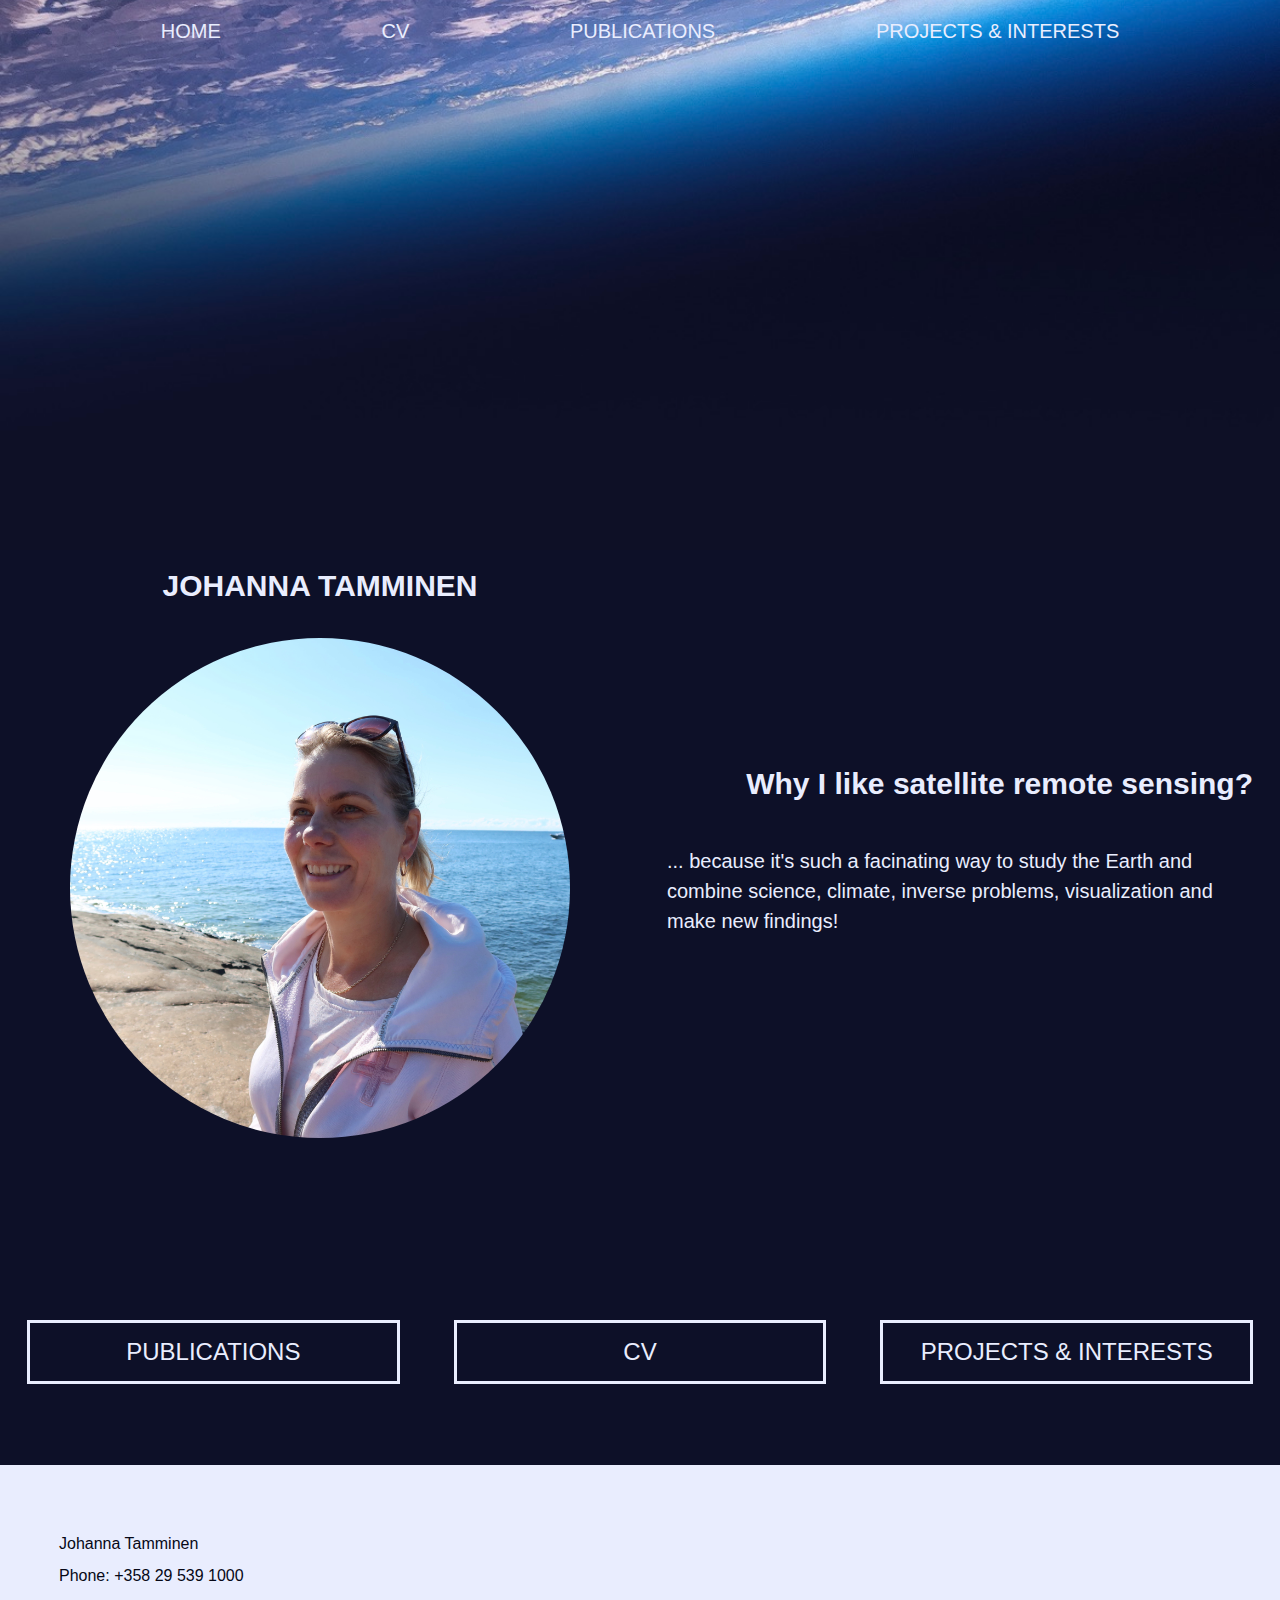
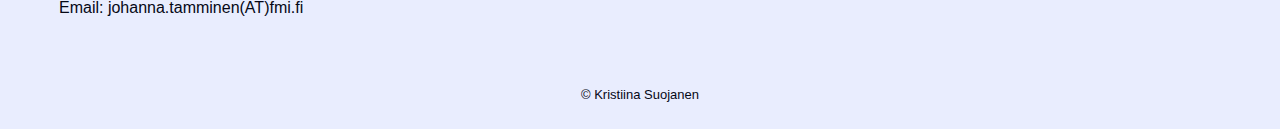
<file: index.html>
<!DOCTYPE html>
<html lang="en">
<head>
    <meta charset="UTF-8">
    <meta name="viewport" content="width=device-width, initial-scale=1.0">
    <title>Document</title>
    <link rel="stylesheet" href="style.css">
    <script
    src="https://code.jquery.com/jquery-3.4.1.slim.min.js"
    integrity="sha256-pasqAKBDmFT4eHoN2ndd6lN370kFiGUFyTiUHWhU7k8="
    crossorigin="anonymous"></script>
    <script>
        $(function() {
        $(".toggle").on("click", function() {
            if ($(".item").hasClass("active")) {
                $(".item").removeClass("active");
            } else {
                $(".item").addClass("active");
            }
        });
    });
        </script>
</head>
<body>
    <nav>
        <ul class="menu">
            <li class="item"><a href="index.html">HOME</a></li>
            <li class="item"><a href="cv.html">CV</a></li>
            <li class="item"><a href="https://space.fmi.fi/~jtammine/publications.pdf">PUBLICATIONS</a></li>
            <li class="item"><a href="projects.html">PROJECTS & INTERESTS</a></li>
            <li class="toggle"><svg xmlns="http://www.w3.org/2000/svg" width="36" height="36" viewBox="0 0 24 24" fill="none" stroke="#E9EDFE" stroke-width="2.5" stroke-linecap="round" stroke-linejoin="round" class="feather feather-menu"><line x1="3" y1="13" x2="21" y2="13"></line><line x1="3" y1="6" x2="21" y2="6"></line><line x1="3" y1="20" x2="21" y2="20"></line></svg></li>
        </ul>
    </nav>
    <img class= "avaruus" src="images/2DE53C88-0D66-467D-954C-C38FF057AFE5_1_105_c.jpeg" alt="space">
    <div class="esittely">
        <div>
            <h1>
                JOHANNA TAMMINEN
            </h1>
            <img class="profiilikuva" src="images/IMG_0784.jpg" alt="johanna" ;>
    
        </div>
        <div>
            <h2>
                Why I like satellite remote sensing?
            </h2>
            <p>
                ... because it's such a facinating way to study the Earth and 
                combine science, climate, inverse problems, visualization and make new findings! 
            </p>
        </div>
    </div>
    <div class="nappulat">
        <button onclick="window.location.href='publications_jt_all.pdf'">PUBLICATIONS</button>
        <button onclick="window.location.href= 'cv.html'">CV</button>
        <button onclick="window.location.href= 'projects.html'">PROJECTS & INTERESTS</button>
    </div>
    <footer id= "footer">
        <p>
            Johanna Tamminen <br>
            Phone: +358 29 539 1000 <br>
            Email: johanna.tamminen(AT)fmi.fi <br>
        </p>
        <h6>
            © Kristiina Suojanen
        </h6>
    </footer>
</body>
</html>
</file>
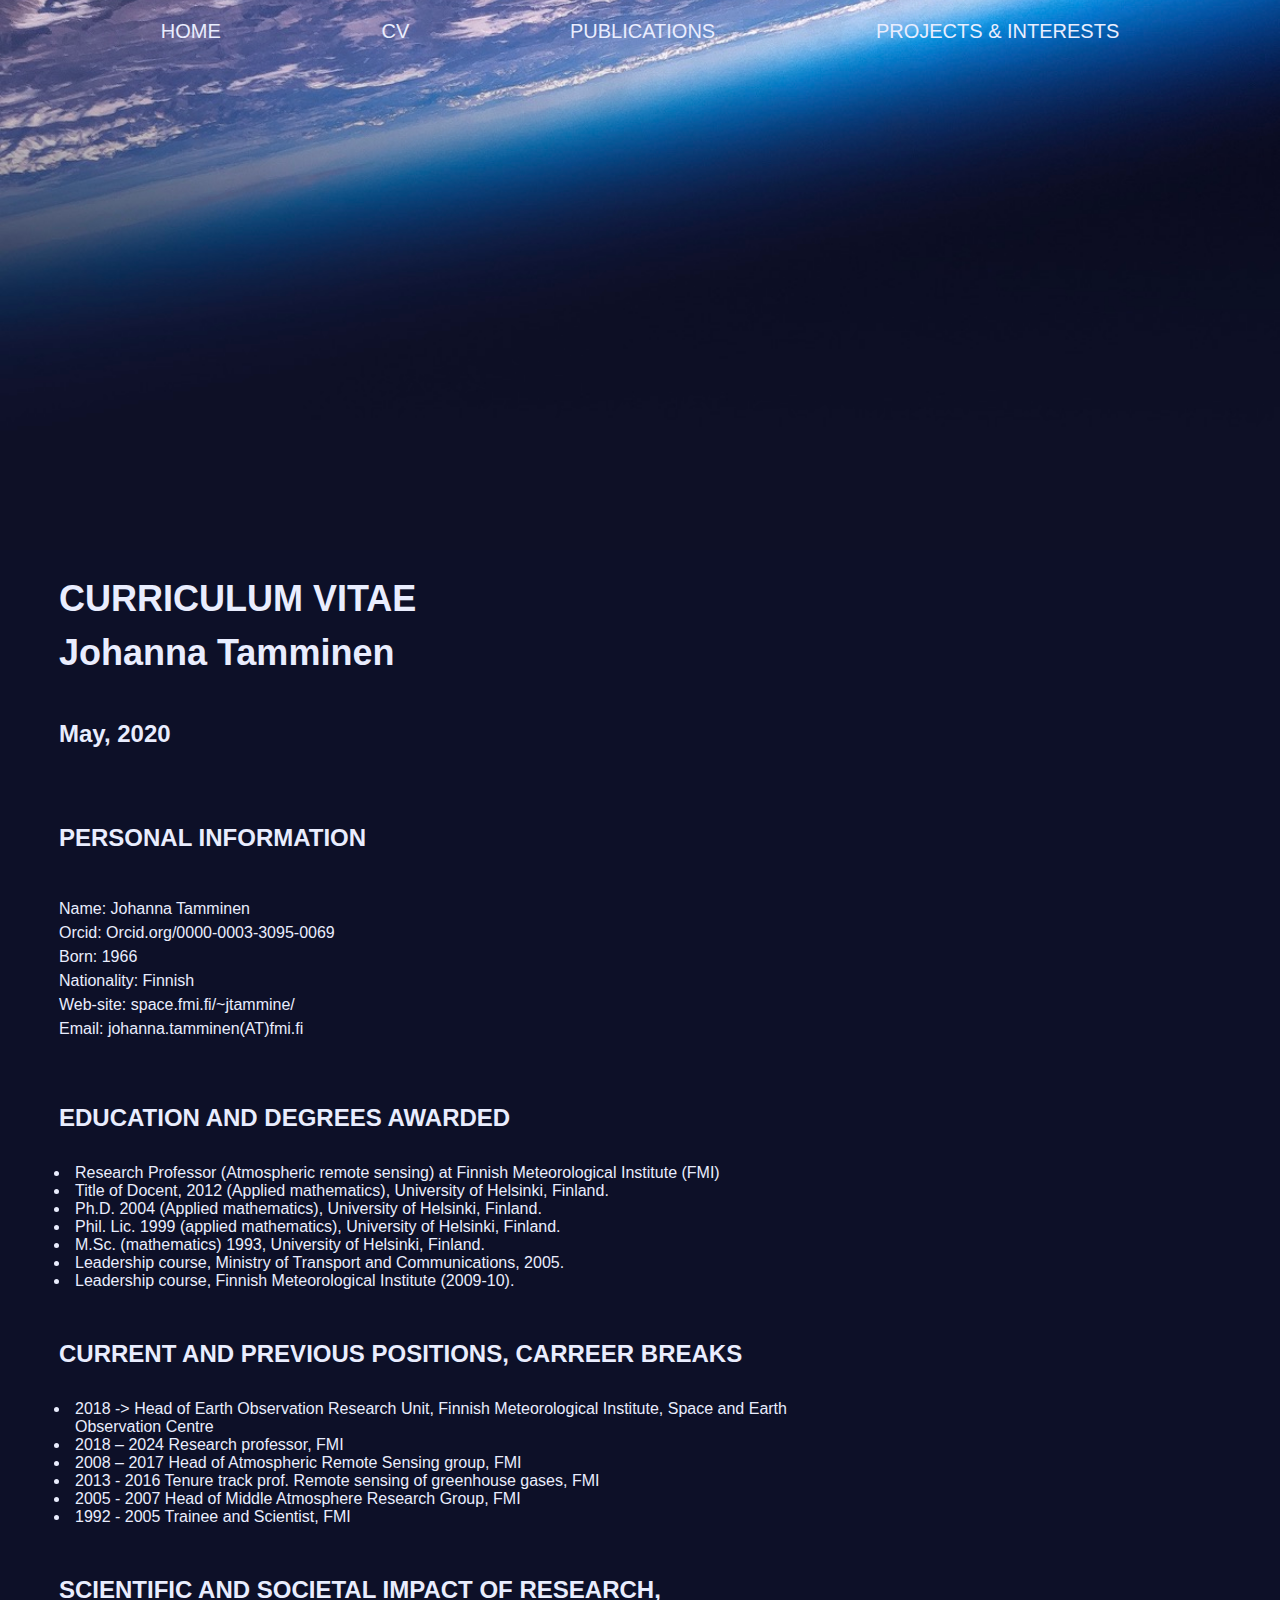
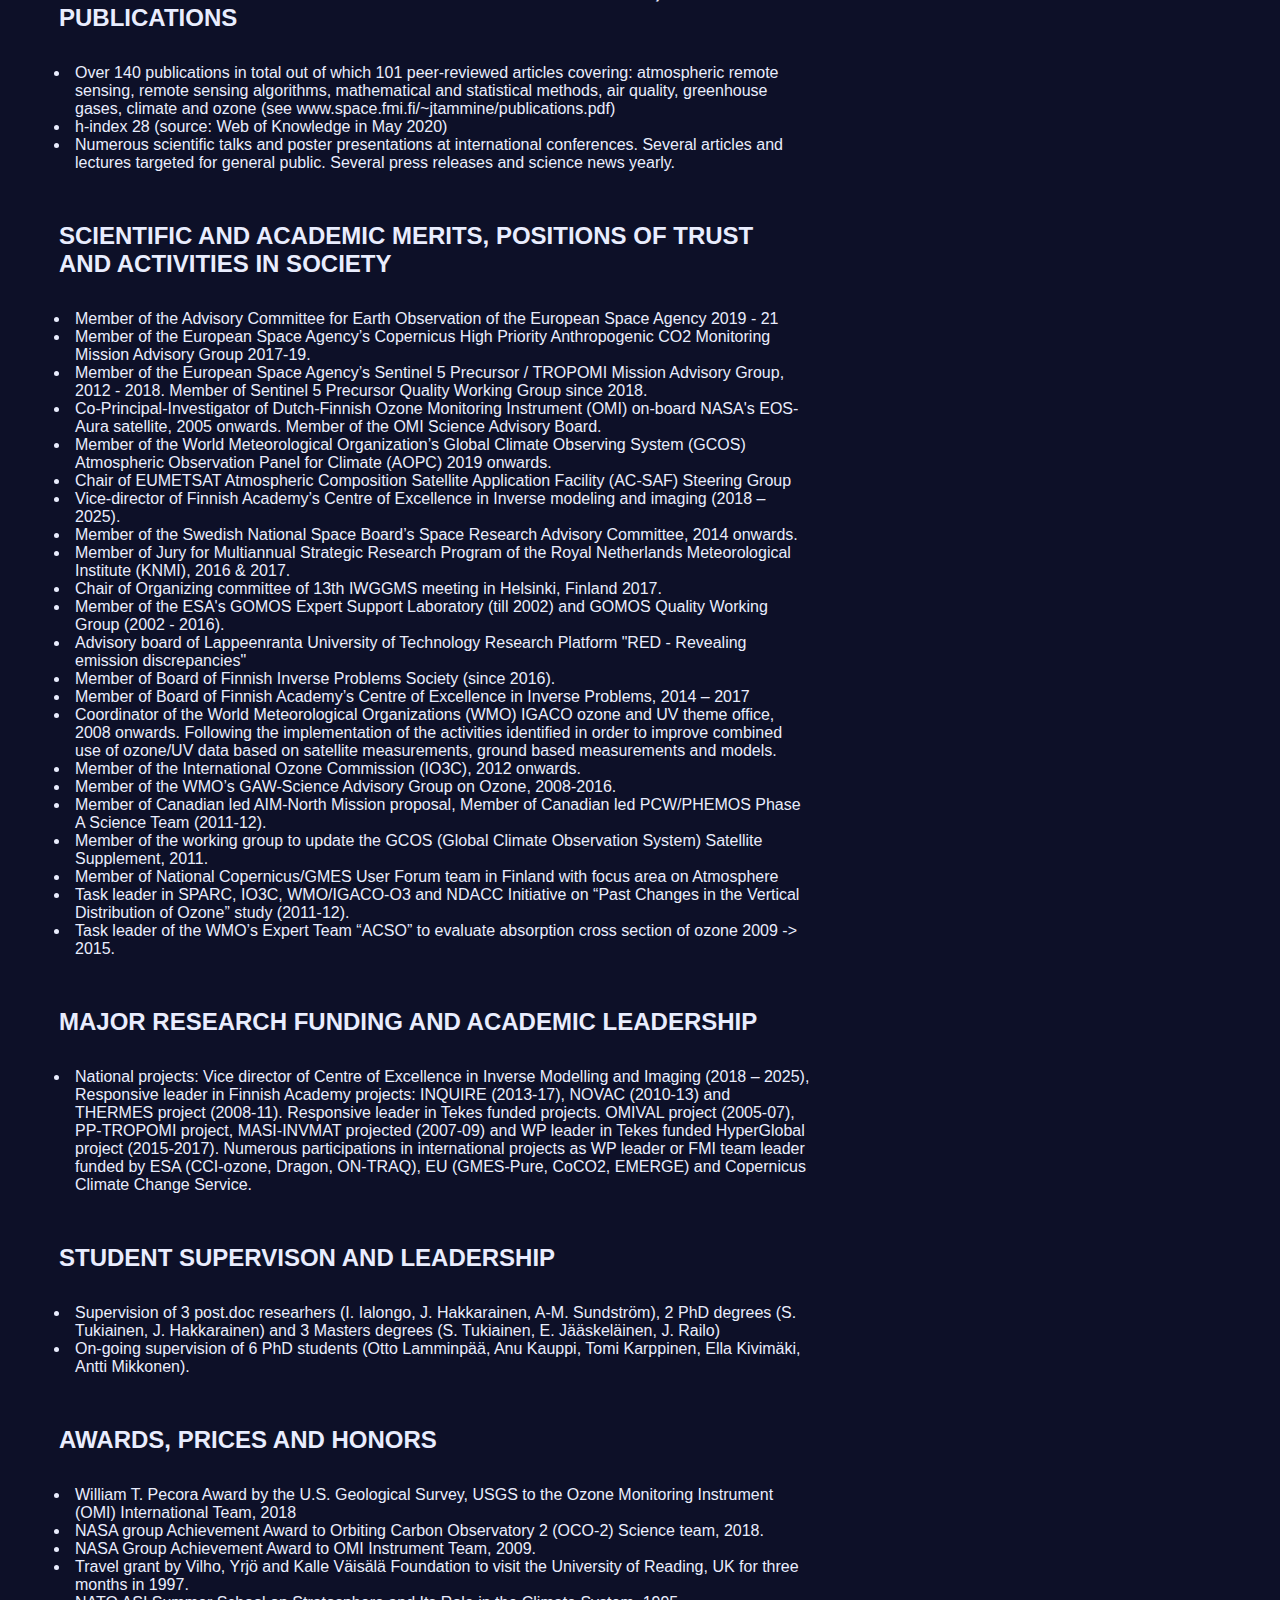
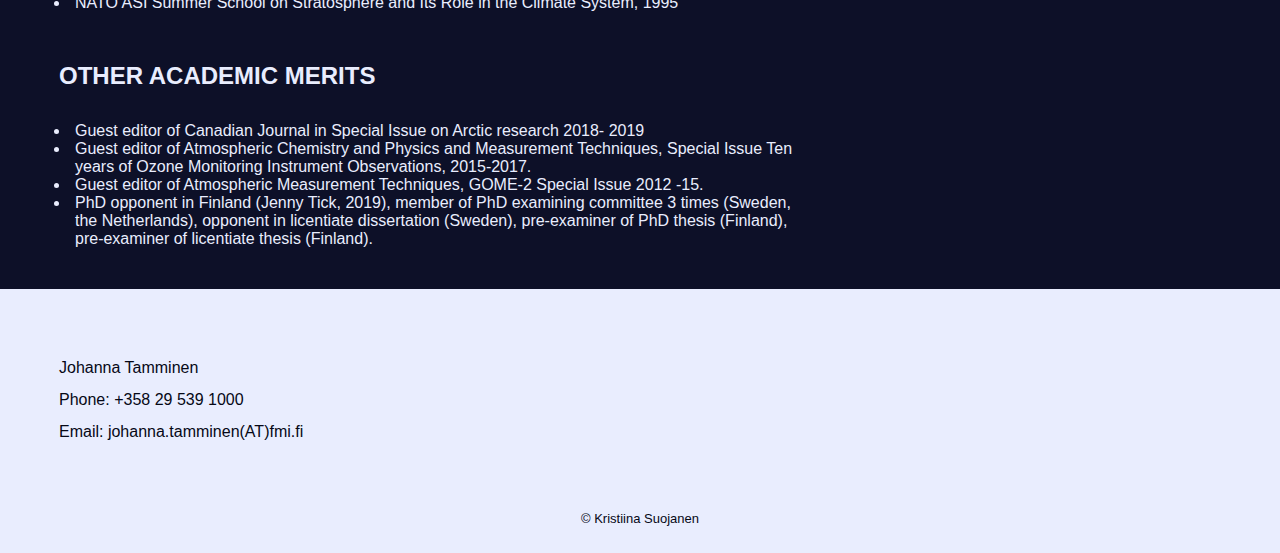
<file: cv.html>
<!DOCTYPE html>
<html lang="en">
<head>
    <meta charset="UTF-8">
    <meta name="viewport" content="width=device-width, initial-scale=1.0">
    <title>Document</title>
    <link rel="stylesheet" href="style.css">
    <script
    src="https://code.jquery.com/jquery-3.4.1.slim.min.js"
    integrity="sha256-pasqAKBDmFT4eHoN2ndd6lN370kFiGUFyTiUHWhU7k8="
    crossorigin="anonymous"></script>
    <script>
        $(function() {
        $(".toggle").on("click", function() {
            if ($(".item").hasClass("active")) {
                $(".item").removeClass("active");
            } else {
                $(".item").addClass("active");
            }
        });
    });
        </script>
</head>
<body>
    <nav>
        <ul class="menu">
            <li class="item"><a href="index.html">HOME</a></li>
            <li class="item"><a href="cv.html">CV</a></li>
            <li class="item"><a href="publications_jt_all.pdf">PUBLICATIONS</a></li>
            <li class="item"><a href="projects.html">PROJECTS & INTERESTS</a></li>
            <li class="toggle"><svg xmlns="http://www.w3.org/2000/svg" width="36" height="36" viewBox="0 0 24 24" fill="none" stroke="#E9EDFE" stroke-width="2.5" stroke-linecap="round" stroke-linejoin="round" class="feather feather-menu"><line x1="3" y1="12" x2="21" y2="12"></line><line x1="3" y1="6" x2="21" y2="6"></line><line x1="3" y1="18" x2="21" y2="18"></line></svg></span></li>
        </ul>
    </nav>
    <img class= "avaruus" src="images/2DE53C88-0D66-467D-954C-C38FF057AFE5_1_105_c.jpeg" alt="space">
    
    
    <div class="cv1">
        <div class="cv2">
            <h1 class="cvheading">CURRICULUM VITAE <br>
                Johanna Tamminen <br> 
            </h1>
            <h2 class="cvheading">
                May, 2020
            </h2>
        </div>
        <div class="cv2">
            <h2>
                PERSONAL INFORMATION
            </h2>
            <p>
                Name: Johanna Tamminen <br> 
                Orcid: Orcid.org/0000-0003-3095-0069 <br> 
                Born: 1966 <br> 
                Nationality: Finnish <br> 
                Web-site: space.fmi.fi/~jtammine/ <br>
                Email: johanna.tamminen(AT)fmi.fi <br>
            </p>
        </div>
        <div class="cv2">
            <h2>EDUCATION AND DEGREES AWARDED</h2>
            <ul>
                <li>Research Professor (Atmospheric remote sensing) at Finnish Meteorological Institute (FMI)</li>
                <li>Title of Docent, 2012 (Applied mathematics), University of Helsinki, Finland.</li>
                <li>Ph.D. 2004 (Applied mathematics), University of Helsinki, Finland.</li>
                <li>Phil. Lic. 1999 (applied mathematics), University of Helsinki, Finland.</li>
                <li>M.Sc. (mathematics) 1993, University of Helsinki, Finland.</li>
                <li>Leadership course, Ministry of Transport and Communications, 2005.</li>
                <li>Leadership course, Finnish Meteorological Institute (2009-10).</li>
            </ul>
        </div>
        <div class="cv2">
            <h2>CURRENT AND PREVIOUS POSITIONS, CARREER BREAKS</h2>
            <ul>
                <li>2018 -> Head of Earth Observation Research Unit, Finnish Meteorological Institute, Space and Earth Observation Centre </li>
                <li>2018 – 2024 Research professor, FMI</li>
                <li>2008 – 2017 Head of Atmospheric Remote Sensing group, FMI</li>
                <li>2013 - 2016 Tenure track prof. Remote sensing of greenhouse gases, FMI</li>
                <li>2005 - 2007 Head of Middle Atmosphere Research Group, FMI</li>
                <li>1992 - 2005 Trainee and Scientist, FMI</li>
            </ul>
        </div>
        <div class="cv2">
            <h2>SCIENTIFIC AND SOCIETAL IMPACT OF RESEARCH, PUBLICATIONS</h2>
            <ul>
                <li>Over 140 publications in total out of which 101 peer-reviewed articles covering:
                    atmospheric remote sensing, remote sensing algorithms, mathematical and statistical methods, air quality, greenhouse gases, climate and ozone (see www.space.fmi.fi/~jtammine/publications.pdf)</li>
                <li>h-index 28 (source: Web of Knowledge in May 2020)</li>
                <li>Numerous scientific talks and poster presentations at international conferences.  Several articles and lectures targeted for general public.  Several press releases and science news yearly.</li>
            </ul>
        </div>
        <div class="cv2">
            <h2>SCIENTIFIC AND ACADEMIC MERITS, POSITIONS OF TRUST AND ACTIVITIES IN SOCIETY</h2>
            <ul>
                <li>Member of the Advisory Committee for Earth Observation of the European Space Agency 2019 - 21</li>
                <li>Member of the European Space Agency’s Copernicus High Priority Anthropogenic CO2 Monitoring Mission Advisory Group 2017-19.</li>
                <li>Member of the European Space Agency’s Sentinel 5 Precursor / TROPOMI Mission Advisory Group, 2012 - 2018. Member of Sentinel 5 Precursor Quality Working Group since 2018.</li>
                <li>Co-Principal-Investigator of Dutch-Finnish Ozone Monitoring Instrument (OMI) on-board NASA's EOS-Aura satellite, 2005 onwards. Member of the OMI Science Advisory Board. </li>
                <li>Member of the World Meteorological Organization’s Global Climate Observing System (GCOS) Atmospheric Observation Panel for Climate (AOPC) 2019 onwards.</li>
                <li>Chair of EUMETSAT Atmospheric Composition Satellite Application Facility (AC-SAF) Steering Group</li>
                <li>Vice-director of Finnish Academy’s Centre of Excellence in Inverse modeling and imaging (2018 – 2025). </li>
                <li>Member of the Swedish National Space Board’s Space Research Advisory Committee, 2014 onwards.</li>
                <li>Member of Jury for Multiannual Strategic Research Program of the Royal Netherlands Meteorological Institute (KNMI), 2016  & 2017.</li>
                <li>Chair of Organizing committee of 13th IWGGMS meeting in Helsinki, Finland 2017.</li>
                <li>Member of the ESA's GOMOS Expert Support Laboratory (till 2002) and GOMOS Quality Working Group (2002 - 2016).</li>
                <li>Advisory board of Lappeenranta University of Technology Research Platform "RED - Revealing emission discrepancies"</li>
                <li>Member of Board of Finnish Inverse Problems Society (since 2016).</li>
                <li>Member of Board of Finnish Academy’s Centre of Excellence in Inverse Problems, 2014 – 2017</li>
                <li>Coordinator of the World Meteorological Organizations (WMO) IGACO ozone and UV theme office, 2008 onwards. Following the implementation of the activities identified in order to improve combined use of ozone/UV data based on satellite measurements, ground based measurements and models.</li>
                <li>Member of the International Ozone Commission (IO3C), 2012 onwards.</li>
                <li>Member of the WMO’s GAW-Science Advisory Group on Ozone, 2008-2016.</li>
                <li>Member of Canadian led AIM-North Mission proposal, Member of Canadian led PCW/PHEMOS Phase A Science Team (2011-12).</li>
                <li>Member of the working group to update the GCOS (Global Climate Observation System) Satellite Supplement, 2011.</li>
                <li>Member of National Copernicus/GMES User Forum team in Finland with focus area on Atmosphere</li>
                <li>Task leader in SPARC, IO3C, WMO/IGACO-O3 and NDACC Initiative on “Past Changes in the Vertical Distribution of Ozone” study (2011-12).</li>
                <li>Task leader of the WMO’s Expert Team “ACSO” to evaluate absorption cross section of ozone 2009 -> 2015.</li>
            </ul>
        </div>
        <div class="cv2">
            <h2>MAJOR RESEARCH FUNDING AND ACADEMIC LEADERSHIP</h2>
            <ul>
                <li>National projects: Vice director of Centre of Excellence in Inverse Modelling and Imaging (2018 – 2025), 
                    Responsive leader in Finnish Academy projects: INQUIRE (2013-17), NOVAC (2010-13) and THERMES project (2008-11). Responsive leader in Tekes funded projects. 
                    OMIVAL project (2005-07), PP-TROPOMI project, MASI-INVMAT projected (2007-09) and WP leader in Tekes funded HyperGlobal project (2015-2017). 
                    Numerous participations in international projects as WP leader or FMI team leader funded by ESA (CCI-ozone, Dragon, ON-TRAQ), EU (GMES-Pure, CoCO2, EMERGE) and 
                    Copernicus Climate Change Service.</li>
            </ul>
        </div>
        <div class="cv2">
            <h2>STUDENT SUPERVISON AND LEADERSHIP </h2>
            <ul>
                <li>Supervision of 3 post.doc researhers (I. Ialongo, J. Hakkarainen, A-M. Sundström), 2 PhD degrees 
                    (S. Tukiainen, J. Hakkarainen) and 3 Masters degrees (S. Tukiainen, E. Jääskeläinen, J. Railo)</li>
                <li>On-going supervision of 6 PhD students (Otto Lamminpää, Anu Kauppi, Tomi Karppinen, Ella Kivimäki, Antti Mikkonen).</li>
            </ul>
        </div>
        <div class="cv2">
            <h2>AWARDS, PRICES AND HONORS</h2>
            <ul>
                <li>William T. Pecora Award by the U.S. Geological Survey, USGS to the Ozone Monitoring Instrument (OMI) International Team, 2018</li>
                <li>NASA group Achievement Award to Orbiting Carbon Observatory 2 (OCO-2) Science team, 2018. </li>
                <li>NASA Group Achievement Award to OMI Instrument Team, 2009.</li>
                <li>Travel grant by Vilho, Yrjö and Kalle Väisälä Foundation to visit the University of Reading, UK for three months in 1997.</li>
                <li>NATO ASI Summer School on Stratosphere and Its Role in the Climate System, 1995</li>
            </ul>
        </div>
        <div class="cv2">
            <h2>OTHER ACADEMIC MERITS</h2>
            <ul>
                <li>Guest editor of Canadian Journal in Special Issue on Arctic research 2018- 2019</li>
                <li>Guest editor of Atmospheric Chemistry and Physics and Measurement Techniques, Special Issue Ten years of Ozone Monitoring Instrument Observations, 2015-2017.</li>
                <li>Guest editor of Atmospheric Measurement Techniques, GOME-2 Special Issue 2012 -15.</li>
                <li>PhD opponent in Finland (Jenny Tick, 2019), member of PhD examining committee 3 times (Sweden, the Netherlands), opponent in licentiate dissertation (Sweden), pre-examiner of PhD thesis (Finland), pre-examiner of licentiate thesis (Finland).</li>
            </ul>
        </div>
    </div>
    <footer id= "footer">
        <p>
            Johanna Tamminen <br>
            Phone: +358 29 539 1000 <br>
            Email: johanna.tamminen(AT)fmi.fi <br>
        </p>
        <h6>
            © Kristiina Suojanen
        </h6>
    </footer>
</body>
</html>
</file>
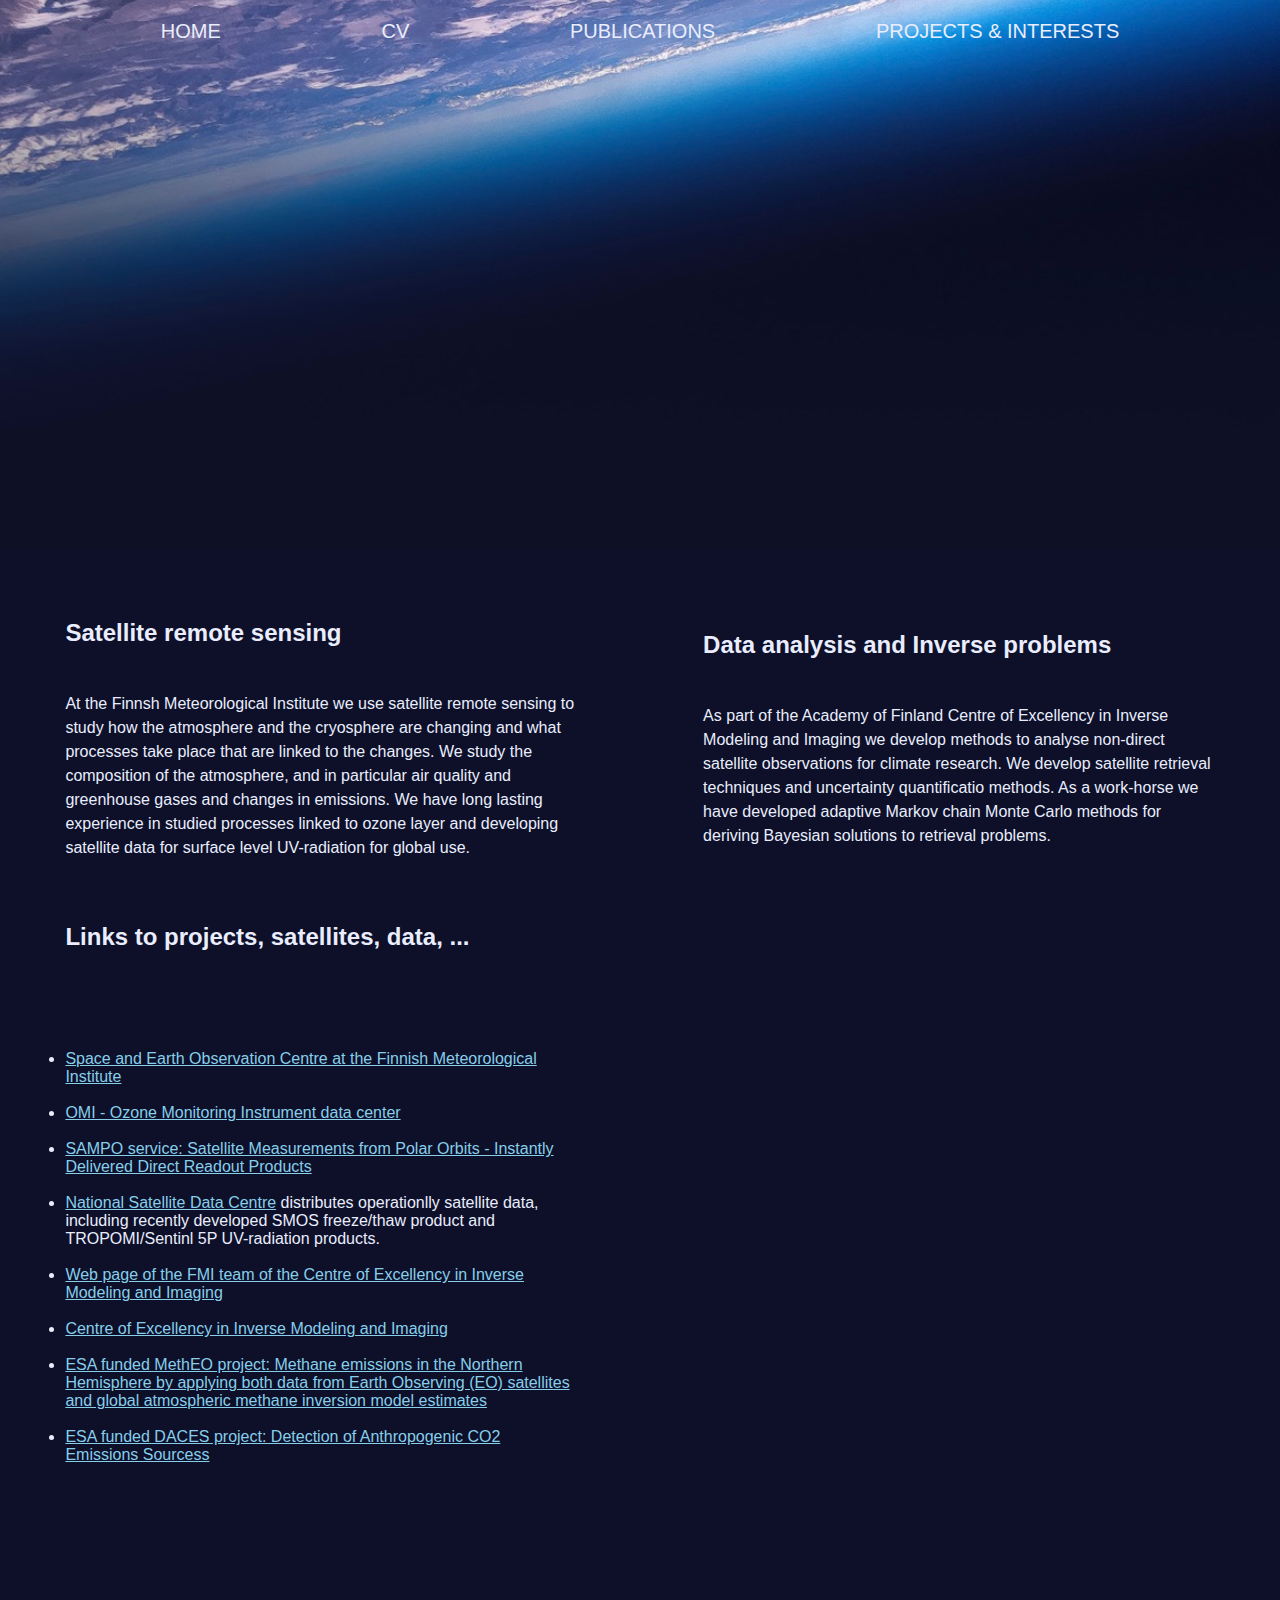
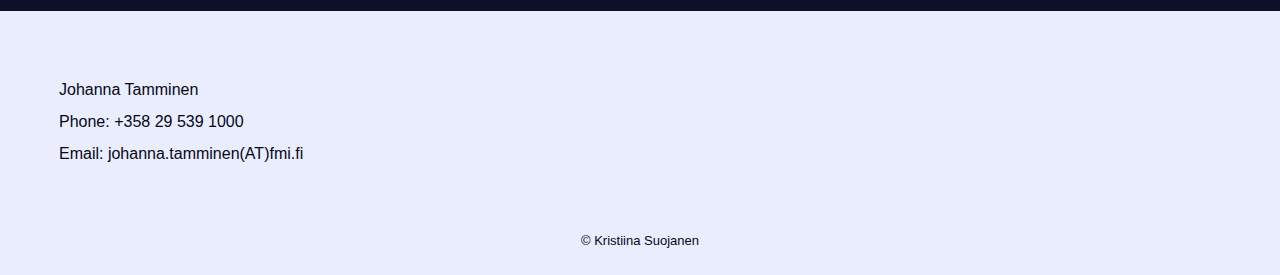
<file: projects.html>
<!DOCTYPE html>
<html lang="en">
<head>
    <meta charset="UTF-8">
    <meta name="viewport" content="width=device-width, initial-scale=1.0">
    <title>Document</title>
    <link rel="stylesheet" href="style.css">
    <script
    src="https://code.jquery.com/jquery-3.4.1.slim.min.js"
    integrity="sha256-pasqAKBDmFT4eHoN2ndd6lN370kFiGUFyTiUHWhU7k8="
    crossorigin="anonymous"></script>
    <script>
        $(function() {
        $(".toggle").on("click", function() {
            if ($(".item").hasClass("active")) {
                $(".item").removeClass("active");
            } else {
                $(".item").addClass("active");
            }
        });
    });
        </script>
</head>
<body>
    <nav>
        <ul class="menu">
            <li class="item"><a href="index.html">HOME</a></li>
            <li class="item"><a href="cv.html">CV</a></li>
            <li class="item"><a href="publications_jt_all.pdf">PUBLICATIONS</a></li>
            <li class="item"><a href="projects.html">PROJECTS & INTERESTS</a></li>
            <li class="toggle"><svg xmlns="http://www.w3.org/2000/svg" width="36" height="36" viewBox="0 0 24 24" fill="none" stroke="#E9EDFE" stroke-width="2.5" stroke-linecap="round" stroke-linejoin="round" class="feather feather-menu"><line x1="3" y1="12" x2="21" y2="12"></line><line x1="3" y1="6" x2="21" y2="6"></line><line x1="3" y1="18" x2="21" y2="18"></line></svg></span></li>
        </ul>
    </nav>
    <img class= "avaruus" src="images/2DE53C88-0D66-467D-954C-C38FF057AFE5_1_105_c.jpeg" alt="space">
    

    <div class="projektit">
        <div>
            <h2>
                Satellite remote sensing
            </h2>
            <p>
                At the Finnsh Meteorological Institute we use satellite remote sensing to study how the atmosphere and the cryosphere are changing and what processes take place that are linked to the changes. We study the composition of the atmosphere, and in particular air quality and greenhouse gases and changes in emissions. We have long lasting experience in studied processes linked to ozone layer and developing satellite data for surface level UV-radiation for global use.
            </p>
        </div>
    
        <div>
            <h2>
                Data analysis and Inverse problems
            </h2>
            <p>
               As part of the Academy of Finland Centre of Excellency in Inverse Modeling and Imaging we develop methods to analyse non-direct satellite observations for climate research. We develop satellite retrieval techniques and uncertainty quantificatio methods. As a work-horse we have developed adaptive Markov chain Monte Carlo methods for deriving Bayesian solutions to retrieval problems. 
            </p>
        </div>

        <div>
            <h2>
                Links to projects, satellites, data, ...
            </h2>
            <p>
                <ul class= "linkkeja">
                    <li><a href="https://space.fmi.fi">Space and Earth Observation Centre at the Finnish Meteorological Institute</a></li> <br>
                    <li><a href="https://disc.gsfc.nasa.gov/information/glossary?tags=mission&title=OMI"> OMI - Ozone Monitoring Instrument data center</a></li> <br>
                    <li><a href="hhttps://sampo.fmi.fi"> SAMPO service: Satellite Measurements from Polar Orbits - Instantly Delivered Direct Readout Products</a></li> <br>
                    <li><a href="https://nsdc.fmi.fi">National Satellite Data Centre</a> distributes operationlly satellite data, including recently developed SMOS freeze/thaw product and TROPOMI/Sentinl 5P UV-radiation products.</li> <br>
                    <li><a href="http://blog.fmi.fi/coe-inverse/">Web page of the FMI team of the Centre of Excellency in Inverse Modeling and Imaging</a></li> <br>
                    <li><a href="https://www.helsinki.fi/en/researchgroups/centre-of-excellence-of-inverse-modelling-and-imaging">Centre of Excellency in Inverse Modeling and Imaging</a></li> <br>
                    <li><a href="https://eo4society.esa.int/projects/metheo/">ESA funded MethEO project: Methane emissions in the Northern Hemisphere by applying both data from Earth Observing (EO) satellites and global atmospheric methane inversion model estimates</a></li> <br>
                    <li><a href="https://eo4society.esa.int/projects/daces-detection-of-anthropogenic-co2-emissions-sources/">ESA funded DACES project: Detection of Anthropogenic CO2 Emissions Sourcess</a></li> <br>
                </ul>
            </p>
        </div>
    </div>
    <footer id= "footer">
        <p>
            Johanna Tamminen <br>
            Phone: +358 29 539 1000 <br>
            Email: johanna.tamminen(AT)fmi.fi <br>
        </p>
        <h6>
            © Kristiina Suojanen
        </h6>
    </footer>
</body>
</html>
</file>
<file: style.css>
html{
    scroll-behavior: smooth;
}
*{
    box-sizing: border-box;
    padding: 0;
    margin: 0;
}
body{
    font-family: -apple-system, BlinkMacSystemFont, 'Segoe UI', Roboto, Oxygen, Ubuntu, Cantarell, 'Open Sans', 'Helvetica Neue', sans-serif;
    background-color: #0D1028;
}

/* Mobile menu */
.avaruus{
    z-index: -1;
    width: 100%;
    height: 250px;
    object-fit: cover;
    
}
nav{
    background-color: transparent;
    padding: 5px 20px;
    position: absolute ;
    width: 100%;
}
ul.menu {
    list-style-type: none;
}
a{
    color: #E9EDFE;
    text-decoration: none;
}
li.item:hover{
    background-color: rgba(233, 237, 254, 0.5);
}
.menu li.item a:hover{
    color:#0D1028;
}
.menu li{
    font-size: 16px;
    padding: 15px 5px;
}
.menu li a{
    display: block;
    padding-inline-start: 10px;
    padding-inline-end: 10px;
}

.menu{
    display: flex;
    flex-wrap: wrap;
    justify-content: space-between;
    align-items: center;
}
.toggle{
    order: 1;
}
.item {
    width: 100%;
    text-align: start;
    order: 3;
    display: none;
    transition: 0.5s;
}
.item.active{
    display: block;
}
.menu li.toggle{
    cursor: pointer;
    padding: 10px 10px;
    transition: 0.5s;
}
.toggle:hover{
    background-color: rgba(233, 237, 254, 0.5);
}
/* .bars{
    background: #E9EDFE;
    display: inline-block;
    height: 3px;
    width: 30px;
    position: relative;
}
.bars::before,.bars::after{
    background: #E9EDFE;
    content: "";
    display: inline-block;
    height: 3px;
    width: 30px;
    position: absolute;
}
.bars::before{
    top: 8px;
}
.bars::after{
    top: -8px;
} */

/* tablet menu*/
@media all and (min-width: 468px){
    .menu{
        justify-content: flex-start;
    }
    .logo{
        flex: 1;
    }
    .toggle{
        order: 2;
    }
    .avaruus{
        height: 350px;
    }

}
/* desktop menu*/
@media all and (min-width: 768px){
    .item{
        display: block;
        width: auto;
        order: 1;
        background-color: transparent;
    }
    .toggle{
        display: none;
    }
    .menu li{
        padding: 15px 10px;
        font-size: 20px;
    }
    .menu {
        justify-content: space-evenly;
    }
    .avaruus{
        height: 550px;
    }
}

/* mobile esittely*/
.esittely{
    display: flex;
    justify-content: space-between;
    flex-direction: column;
    align-items: center;
}
.esittely div{
    display: flex;
    justify-content: space-between;
    flex-direction: column;
    align-items: center;
}

.profiilikuva {
    border-radius: 100%;
    width: 80%;
    height: auto;
    margin: 20px;
}
h1{
    color: #E9EDFE;
    padding: 15px 5px;
    font-size: 30px;
    text-align: start;
}

h2{
    color: #E9EDFE;
    padding: 3vh 3vh;
    font-size: 24px;
    align-self: end;
    
}
p{
    color: #E9EDFE;
    padding: 2vh 3vh;
    margin-bottom: 2vh;
    font-size: 16px;
    line-height: 1.5;
}
ul li{
    color: #E9EDFE;
    font-size: 16px;
}
/* tablet esittely*/

@media all and (min-width: 468px){
    .profiilikuva{
        width: 60%;
        height: auto;
    }
    
}

/*desktop esittely*/
@media all and (min-width: 768px){
    .esittely{
        flex-direction: row;
        margin-bottom: 15vh;
    }
    .profiilikuva{
        width: 375px;
    }
    .esittely div{
        width: 50%;
    }
    .esittely div p{
        font-size: 20px;
    }
    .esittely div h2{
        font-size: 30px;
    }

}
@media all and (min-width: 968px){
    
    .profiilikuva{
        width: 500px;
    }
    

}

/* napit mobiili */
div.nappulat{
    display: flex;
    flex-direction: column;
    align-items: center;
    margin-bottom: 6vh;
}
.nappulat button{
    background-color: transparent;
    border: solid #E9EDFE;
    color: #E9EDFE;
    padding: 15px 32px;
    text-align: center;
    text-decoration: none;
    display: inline-block;
    font-size: 24px;
    width: 70%;
    margin: 3vh;
    transition: 0.5s;
}
.nappulat button:hover{
    background-color:  rgba(233, 237, 254, 0.651);
    color: #0D1028;
}

/*napit tablet*/
@media all and (min-width: 468px){
    .nappulat buttton{
        width: 60%;
    
}
}
/* napit desktop */
@media all and (min-width: 768px){
    div.nappulat {
        flex-direction: row;
        margin-top: 6vh;
    }
    
}

/* footer mobiili*/

footer{
    background-color: #E9EDFE;
    margin-top: 4vh;
}
footer p{
    color: rgb(6, 8, 22);
    padding-top: 7vh;
    line-height: 2.0;
    margin-left: 1em;
}
footer h6{
    color: rgb(6, 8, 22);
    font-size: 13px;
    text-align: center;
    font-weight: 400;
    padding: 3vh;
}
/* footer tablet*/
@media all and (min-width: 468px){
     
}
/* footer desktop*/
@media all and (min-width: 768px){
    footer p{
        margin-left: 2em;
    }   
}

/* projektit mobile*/
div.projektit{
    display: flex;
    flex-direction: column;
    flex-wrap: wrap;
    justify-content: space-between;
    margin: 3vw;
}
div.projektit div{
    width: 95%;
    align-self: center;
}

ul.linkkeja li a{
    color: skyblue;
    text-decoration: underline;
    
}
ul.linkkeja{
    padding: 2vh 3vh;
    margin-bottom: 2vh;
}

/* projektit tablet*/
@media all and (min-width: 468px){
    div.projektit div{
        width: 85%;
    }
    
}
/* projektit desktop*/
@media all and (min-width: 768px){
    div.projektit{
        flex-direction: row;
    }
    div.projektit div{
        width: 47%;
    }
}

/* cv mobile*/
.cv2{
    max-width: 50em;
}
.cv2 ul{
    padding: 5px 20px;
    margin-bottom: 2vh;
    margin-inline-start: 2vh;
}
.cv2 ul li{
    padding-left: 5px;
}
h1.cvheading{
    font-size: 30px;
    padding: 2vh 3vh;
    line-height: 1.5;
}
h2.cvheading{
    padding: 2vh 3vh;
    line-height: 1.5;
    margin-bottom: 3vh;
}
/* cv tablet*/
@media all and (min-width: 468px){   
    .cv2{
        margin-left: 1em;
    } 
}
/* cv desktop*/
@media all and (min-width: 768px){
    h1.cvheading{
        font-size: 36px;
    }
    .cv2{
        margin-left: 2em;
    }
}
</file>
